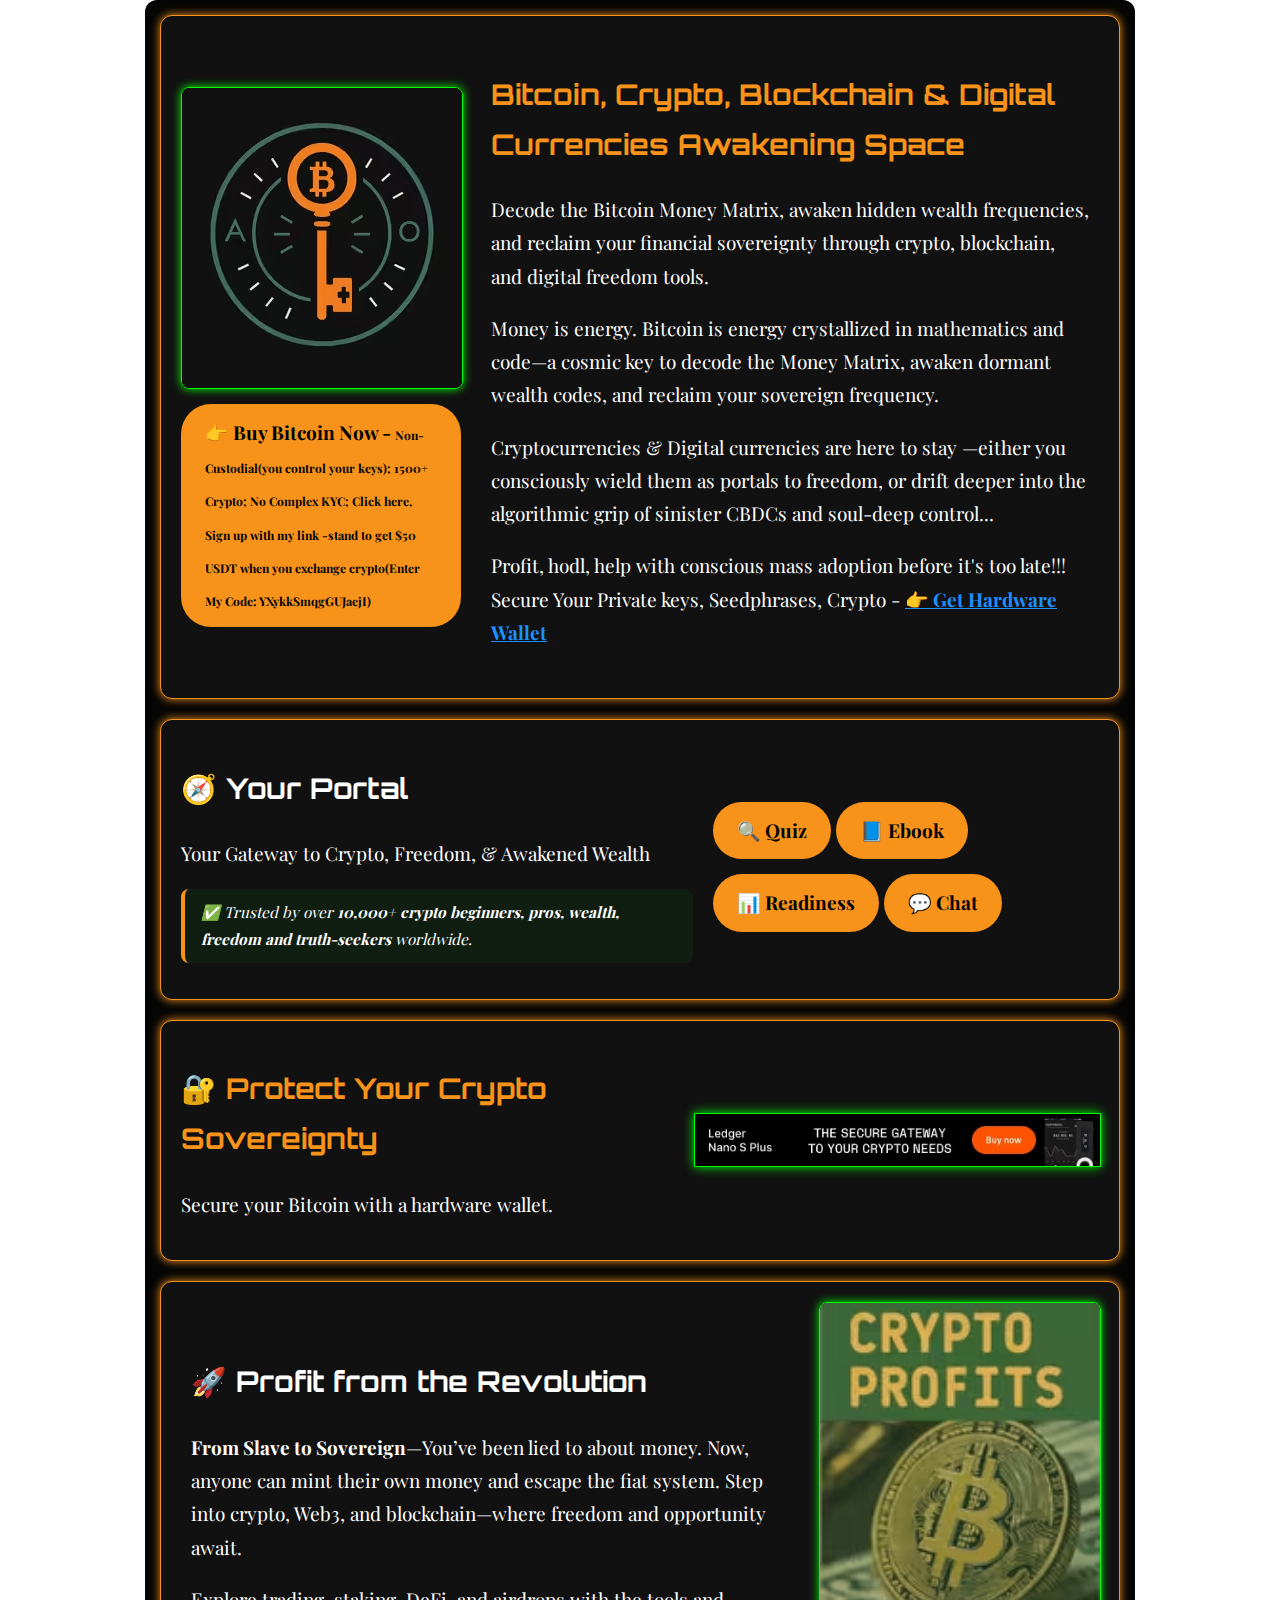
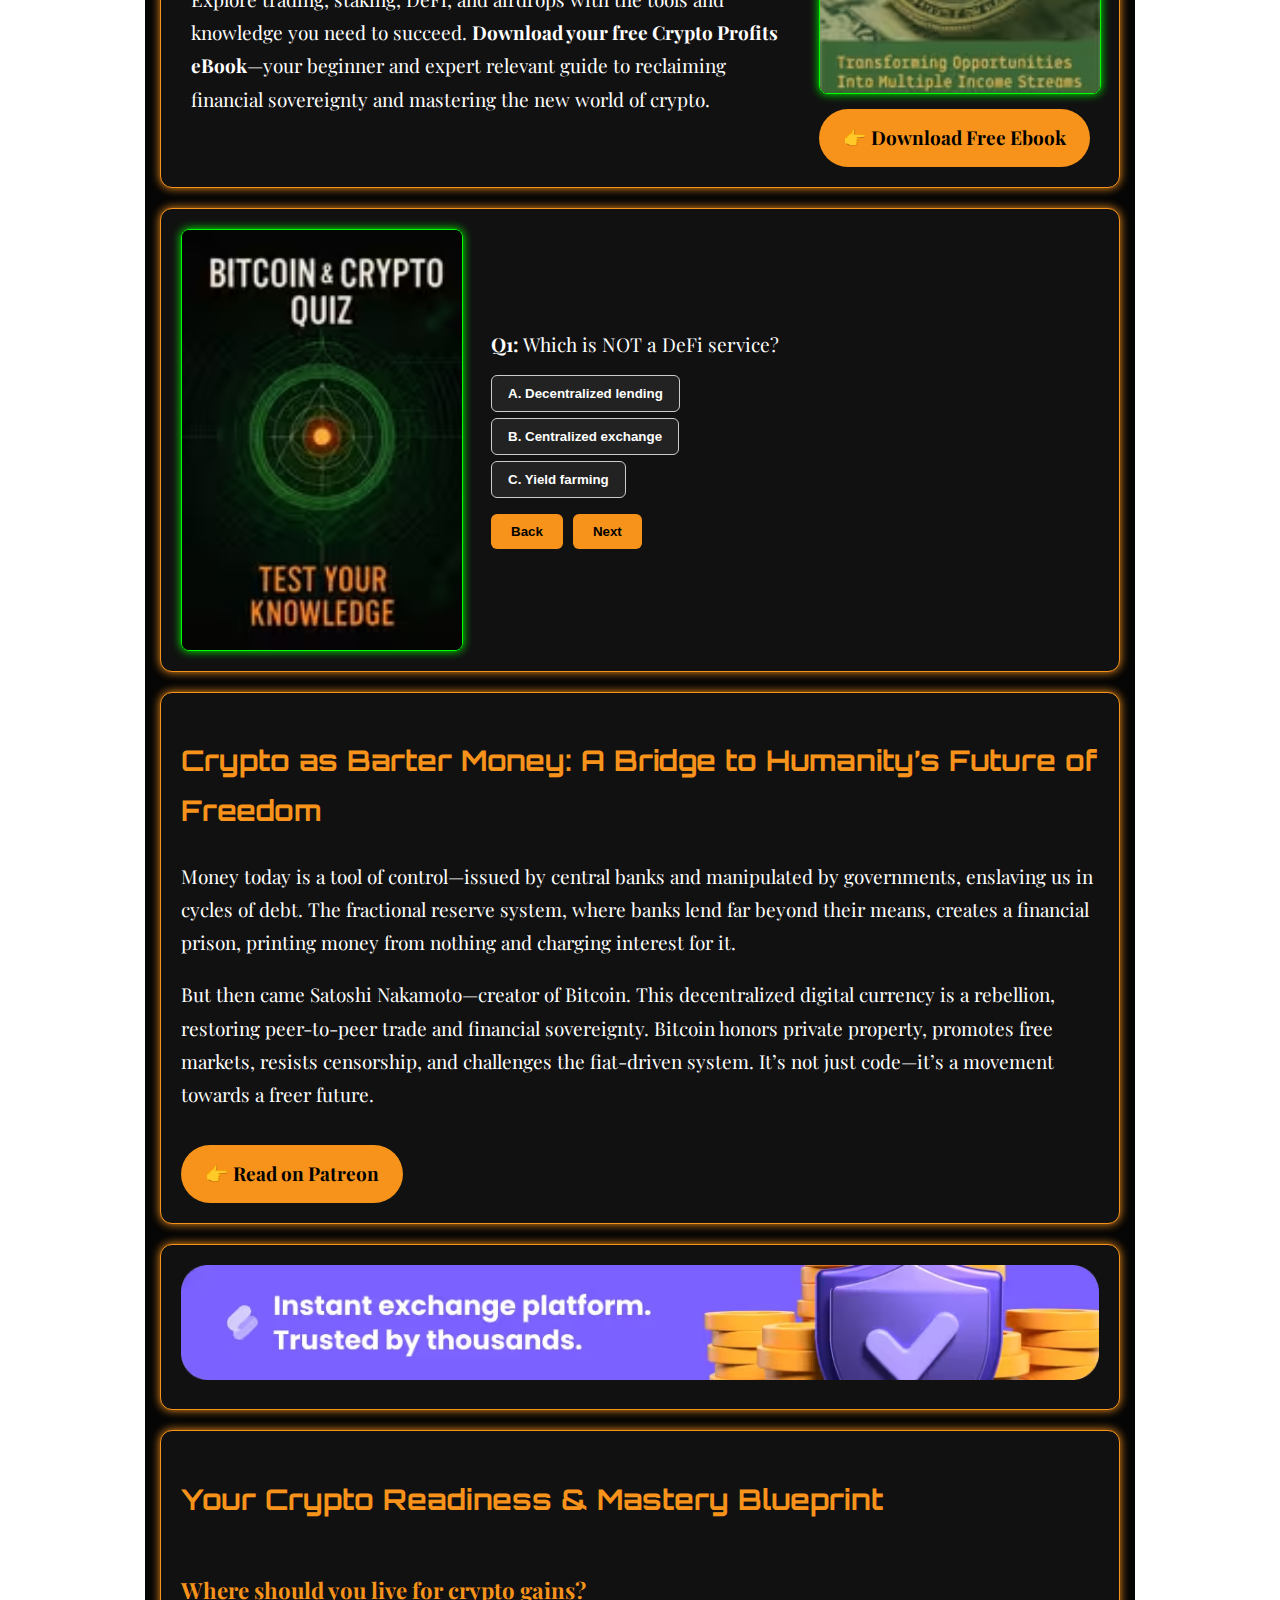
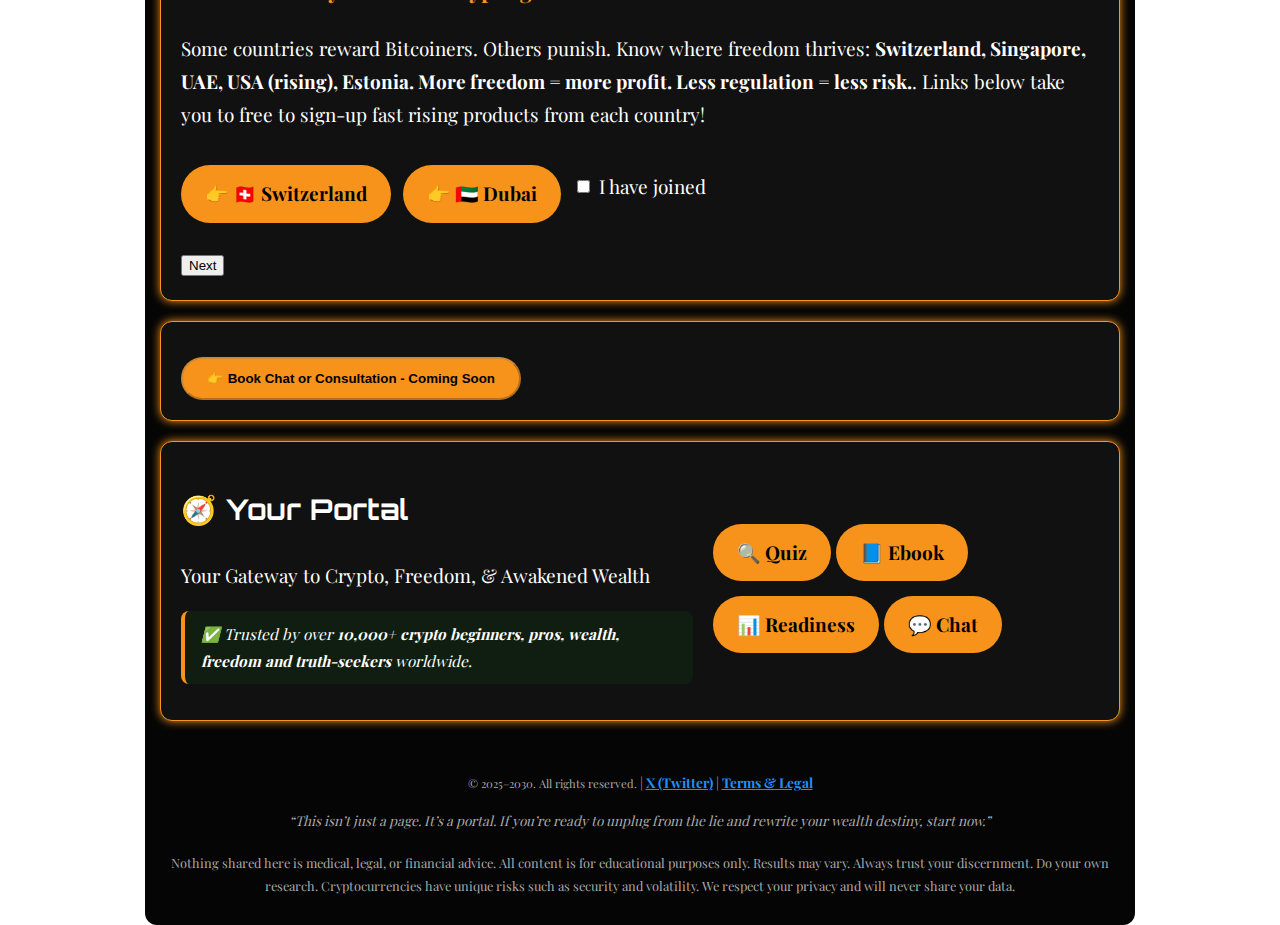
<file: index.html>
<!DOCTYPE html>
<html lang="en">

<head>
  <meta charset="UTF-8">
  <meta name="viewport" content="width=device-width, initial-scale=1">
  <meta http-equiv="X-UA-Compatible" content="IE=edge">
  <meta name="application-name" content="Bitcoin Awakening Space">
  <meta name="description"
    content="Discover BTC, Bitcoin, blockchain, Crypto, cryptocurrencies, and digital currencies. Decode the money matrix, resist control based CBDCs, and reclaim your sovereignty.">
  <meta property="og:title" content="Bitcoin Awakening | Crypto, Truth, Wealth, Sovereignty, Digital Currencies">
  <title>Bitcoin, Crypto, Blockchain & Digital Currencies Awakening Space | Decode the Money Matrix, Awaken Your Wealth
    & Reclaim Financial Sovereignty</title>
  <meta name="keywords"
    content="bitcoin, Spiritual Wealth, Universal Currencies, currency, what is bitcoin, reserve currency, Bitcoin, BTC, buy bitcoin, bitcoin awakening, crypto awakening, financial sovereignty, blockchain, crypto truth, spirituality, wealth, money, fiat collapse, CBDC resistance, digital currency, digital gold, money matrix, DeFi, tokenization, RWA, alpha, degen, financial freedom, satoshi nakamoto, NFT, metaverse, yield farming, bitcoin pump, financial revolution">
  <meta name="author" content="Candice Cizut">

  <!-- Security Headers -->
  <meta http-equiv="Content-Security-Policy" content="default-src 'self';
  frame-src 'self';
  style-src 'self' 'unsafe-inline';
  script-src 'self' 'unsafe-inline' https://www.googletagmanager.com;
  img-src 'self' https://www.google-analytics.com data:;
  connect-src 'self' https://www.google-analytics.com;
  font-src 'self';
  object-src 'none';
  base-uri 'self';
  form-action 'self';
  upgrade-insecure-requests;
  ">
  <meta http-equiv="X-Content-Type-Options" content="nosniff">
  <meta http-equiv="Referrer-Policy" content="strict-origin-when-cross-origin">
  <meta name="format-detection" content="telephone=no">
  <meta http-equiv="Permissions-Policy"
    content="geolocation=(), microphone=(), camera=(), fullscreen=(), payment=(), sync-xhr=()">
  <meta http-equiv="Strict-Transport-Security" content="max-age=31536000; includeSubDomains; preload">
  <meta http-equiv="Expect-CT" content="max-age=86400, enforce">
  <!-- Language-->
  <link rel="alternate" hreflang="x-default" href="https://bitcoinawakening.space">
  <!--Meta Triggers-->
  <meta name="rating" content="general">
  <meta name="revisit-after" content="7 days">
  <meta name="distribution" content="global">
  <link rel="canonical" href="https://bitcoinawakening.space/">
  <!-- Theme Colors -->
  <meta name="theme-color" content="#F7931A">
  <meta name="msapplication-navbutton-color" content="#F7931A">
  <!-- Robots -->
  <meta name="robots" content="index, follow, max-snippet:-1, max-image-preview:large, max-video-preview:-1">
  <meta name="googlebot" content="index, follow, max-snippet:-1, max-image-preview:large, max-video-preview:-1">
  <!-- Dublin Core Metadata -->
  <meta name="DC.title"
    content="Bitcoin| - Decode The cryptocurrencies Matrix | Bitcoin, Crypto, Blockchain & Digital Currencies Awakening Space">
  <meta name="DC.creator" content="Candice Cizut">
  <meta name="DC.description"
    content="Unplug from fiat deception. Awaken through Bitcoin and spiritual sovereignty. Join the rebellion today in Bitcoin, Crypto, Blockchain & Digital Currencies Awakening Space">
  <meta name="DC.language" content="en">
  <!-- Open Graph Meta -->
  <meta property="og:locale" content="en_US">
  <meta property="og:type" content="website">
  <meta property="og:url" content="https://bitcoinawakening.space">
  <meta property="og:description"
    content="This isn’t hype—it’s your rebel hotline out of the matrix. Decode Bitcoin. Own your future. Join Bitcoin Awakening Space today.">
  <meta property="og:image" content="https://bitcoinawakening.space/assets/images/og.png">
  <meta property="og:image:width" content="1200">
  <meta property="og:image:height" content="630">
  <meta property="og:image:alt" content="Bitcoin, Crypto, Blockchain & Digital Currencies Awakening Space" />
  <!-- Twitter Meta -->
  <meta name="twitter:card" content="summary_large_image">
  <meta name="twitter:site" content="@goldpillmentor">
  <meta name="twitter:creator" content="@goldpillmentor">
  <meta name="twitter:title" content="Bitcoin Awakening | Spiritual Sovereignty in a Digital Age">
  <meta name="twitter:description"
    content="Decode the crypto matrix, embrace Bitcoin truth, and reclaim your financial power with Bitcoin, Crypto, Blockchain & Digital Currencies Awakening Space. Join the rebellion now.">
  <meta name="twitter:image" content="https://bitcoinawakening.space/assets/images/og.png">
  <meta name="twitter:url" content="https://bitcoinawakening.space/">
  <!-- Web App Meta Tags -->
  <meta name="mobile-web-app-capable" content="yes">
  <meta name="apple-mobile-web-app-status-bar-style" content="black-translucent">
  <meta name="apple-mobile-web-app-title" content="Bitcoin and Cryptocurrencies">
  <!-- Favicon + Icons -->
  <link rel="icon" type="image/png" sizes="32x32" href="/assets/images/favicon/favicon-32x32.png">
  <link rel="icon" type="image/png" sizes="16x16" href="/assets/images/favicon/favicon-16x16.png">
  <link rel="apple-touch-icon" href="/assets/images/favicon/apple-touch-icon.png">
  <link rel="manifest" href="/assets/images/favicon/site.webmanifest">
  <link rel="stylesheet" href="/css/styles.css">
  <!-- Preload and Preconnect -->
  <link rel="preload" href="/css/styles.css" as="style">
  <link rel="preload" href="/webfonts/orbitron-v31-latin-regular.woff2" as="font" type="font/woff2"
    crossorigin="anonymous">
  <link rel="preload" href="/webfonts/orbitron-v31-latin-700.woff2" as="font" type="font/woff2" crossorigin="anonymous">
  <link rel="preload" href="/webfonts/playfair-display-v37-latin-regular.woff2" as="font" type="font/woff2"
    crossorigin="anonymous">
  <link rel="preload" href="/webfonts/playfair-display-v37-latin-700.woff2" as="font" type="font/woff2"
    crossorigin="anonymous">
  <link rel="preconnect" href="https://www.googletagmanager.com" crossorigin>
  <link rel="shortcut icon" href="favicon.ico">
  <link rel="icon" href="favicon.ico" />

  <!-- Fallback for older browsers that do not support onload -->
  <noscript>
    <link rel="stylesheet" href="/css/styles.css">
  </noscript>

  <!-- Google tag (gtag.js) -->
  <script async src="https://www.googletagmanager.com/gtag/js?id=G-7C2S9C9B6J"></script>
  <script>
    window.dataLayer = window.dataLayer || [];
    function gtag() { dataLayer.push(arguments); }
    gtag('js', new Date());
    gtag('config', 'G-7C2S9C9B6J');
  </script>

  <!-- Person Schema -->
  <script type="application/ld+json">
  {
    "@context": "https://schema.org",
    "@type": "Person",
    "name": "Candice Cizut",
    "url": "https://bitcoinawakening.space/",
    "sameAs": [
      "https://twitter.com/goldpillmentor",
      "https://patreon.com/CandiceCizut"
    ],
    "jobTitle": "Bitcoin Awakening Mentor",
    "image": "https://bitcoinawakening.space/assets/images/candice.png",
    "description": "Candice Cizut helps people awaken to the truth about Bitcoin, money, and spiritual sovereignty.",
    "worksFor": {
      "@type": "Organization",
      "name": "Bitcoin Awakening Space",
      "url": "https://bitcoinawakening.space/"
    },
    "knowsAbout": [
      "Bitcoin",
      "BitcoinSV",
      "Crypto Awakening",
      "CBDC Resistance",
      "Spiritual Wealth",
      "Financial Sovereignty",
      "Blockchain",
      "DeFi",
      "Conspiracy Truth",
      "The Money Matrix",
      "Digital Currencies",
      "Cryptocurrencies",
      "XRP"
    ]
  }
  </script>

  <!-- WebSite Schema -->
  <script type="application/ld+json">
    {
      "@context": "https://schema.org",
      "@type": "WebSite",
      "name": "Bitcoin Awakening Space",
      "url": "https://bitcoinawakening.space/",
      "potentialAction": {
        "@type": "SearchAction",
        "target": "https://bitcoinawakening.space/?s={search_term_string}",
        "query-input": "required name=search_term_string"
      }
    }
    </script>

  <!-- Organization Schema -->
  <script type="application/ld+json">
    {
      "@context": "https://schema.org",
      "@type": "Organization",
      "name": "Bitcoin Awakening Space",
      "url": "https://bitcoinawakening.space/",
      "logo": "https://bitcoinawakening.space/assets/images/BitcoinAwakeningLogo.png",
      "sameAs": [
        "https://twitter.com/goldpillmentor",
        "https://patreon.com/CandiceCizut"
      ]
    }
    </script>

  <!-- Start Breadcrumb Schema -->
  <script type="application/ld+json">
    {
      "@context": "https://schema.org",
      "@type": "BreadcrumbList",
      "itemListElement": [{
        "@type": "ListItem",
        "position": 1,
        "name": "Home",
        "item": "https://bitcoinawakening.space/"
      }]
    }
    </script>



</head>

<body>
  <main id="main" class="site-container">

    <!-- Section Template Start -->
    <section class="section box" aria-labelledby="bitcoin-header">
      <div class="img-col">
        <picture>
          <source srcset="/assets/images/BitcoinAwakeningLogo.avif" type="image/avif">
          <img width="300" height="300" src="/assets/images/BitcoinAwakeningLogo.png" alt="Bitcoin Freedom Concept"
            aria-label="Visual of financial freedom through Bitcoin" class="quiz-image">
        </picture>
        <!--Buy From SimpleSwap-->
        <a href="https://simpleswap.io/?ref=53160df239a3" class="cta-button" target="_blank" rel="noopener nofollow"
          aria-label="Buy Bitcoin From SimpleSwap Exchange">
          👉 Buy Bitcoin Now - <span class="small">Non-Custodial(you control your keys); 1500+ Crypto; No Complex KYC;
            Click here, Sign up with my link
            -stand to get $50 USDT when you exchange crypto(Enter My Code: YXykkSmqgGUJaejI) </span>
        </a>

      </div>

      <div class="text-col">
        <h2 class="orange">Bitcoin, Crypto, Blockchain & Digital Currencies Awakening Space</h2>
        <p>Decode the Bitcoin Money Matrix, awaken hidden wealth frequencies, and reclaim your financial sovereignty
          through crypto, blockchain, and digital freedom tools.</p>
        <p>Money is energy. Bitcoin is energy crystallized in mathematics and code—a cosmic key to decode the Money
          Matrix, awaken dormant wealth codes, and reclaim your sovereign frequency.</p>
        <p>Cryptocurrencies & Digital currencies are here to stay —either you consciously wield them as portals to
          freedom, or drift deeper into the algorithmic grip of sinister CBDCs and soul-deep control...</p>
        <p>Profit, hodl, help with conscious mass adoption before it's too late!!! Secure Your Private keys,
          Seedphrases, Crypto -
          <span>
            <a href="https://shop.ledger.com/?r=2bb804281544" target="_blank" rel="noopener nofollow"
              aria-label="Get Crypto Hardware Wallet Now">
              👉 Get Hardware Wallet
            </a>
          </span>
        </p>
      </div>
    </section>


    <!---Your Portal-->
    <section class="section box" aria-labelledby="portal-header-1">
      <header>
        <h2 id="portal-header-1" class="green">🧭 Your Portal</h2>
        <p id="portal-desc" class="subtitle">Your Gateway to Crypto, Freedom, & Awakened Wealth</p>
        <p class="trust-badge">
          ✅ Trusted by over <strong>10,000+ crypto beginners, pros, wealth, freedom and truth-seekers</strong>
          worldwide.
        </p>
      </header>
      <nav class="portal-nav">
        <a class="cta-button" href="#quiz" aria-label="Take the Bitcoin readiness quiz">🔍 Quiz</a>
        <a class="cta-button" href="#ebook" aria-label="Download the crypto awakening ebook">📘 Ebook</a>
        <a class="cta-button" href="#readiness" aria-label="Check your crypto readiness level">📊 Readiness</a>
        <a class="cta-button" href="#session" aria-label="Start a session or chat">💬 Chat</a>
      </nav>
    </section>

    <!--Ledger Wallet Promotion-->
    <section id="hardware" class="section box" aria-labelledby="ledger-header">
      <header>
        <h2 id="ledger-header" class="orange">🔐 Protect Your Crypto Sovereignty</h2>
        <p class="subtitle">Secure your Bitcoin with a hardware wallet.</p>
      </header>
      <a href="https://shop.ledger.com/pages/ledger-nano-s-plus/?r=2bb804281544" target="_blank" rel="noopener nofollow"
        aria-label="Buy Bitcoin and crypto hardware wallet from Ledger">
        <picture>
          <source srcset="/assets/images/ledger.avif" type="image/avif">
          <img width="468" height="60" loading="lazy" style="width: 100%; height: auto;" class="quiz-image"
            src="/assets/images/ledger.png" alt="Ledger Wallet - Buy Bitcoin and Crypto Hardware Wallet">
        </picture>
      </a>
    </section>

    <!--Ebook-->
    <section id="ebook" class="section box alt">
      <div class="img-col">
        <picture>
          <source srcset="/assets/images/ebook1.avif" type="image/avif">
          <img width="147" height="205" loading="lazy" style="width: 100%; height: auto;"
            src="/assets/images/ebook1.png" alt="Cryptocurrencies Profit From Multiple Income Streams"
            aria-label="Visual of financial freedom through Bitcoin" class="ebook-image">
        </picture>
        <a href="https://bitcoinawakening.space/CryptoProfits.pdf" class="cta-button" target="_blank"
          aria-label="Download Crypto Profits Free Ebook">👉
          Download Free Ebook </a>
      </div>
      <div class="text-col">
        <h2>🚀 Profit from the Revolution</h2>
        <p><strong>From Slave to Sovereign</strong>—You’ve been lied to about money. Now, anyone can mint their own
          money and escape the fiat system. Step into crypto, Web3, and blockchain—where freedom and opportunity
          await.
        </p>
        <p>Explore trading, staking, DeFi, and airdrops with the tools and knowledge you need to succeed.
          <strong>Download your free Crypto Profits eBook</strong>—your beginner and expert relevant guide to
          reclaiming financial sovereignty and mastering the new world of crypto.</p>
      </div>
    </section>

    <!-- Quiz Section -->
    <section id="quiz" class="section box">
      <!-- Image Column -->
      <div class="img-col">
        <picture>
          <source srcset="/assets/images/Quiz.avif" type="image/avif">
          <img loading="lazy" width="128" height="192" style="width: 100%; height: auto;" src="/assets/images/Quiz.png"
            alt="Bitcoin Freedom Concept" aria-label="Visual To Take Part in Crypto, Bitcoin Quiz" class="quiz-image">
        </picture>
      </div>

      <!-- Quiz Column -->
      <div class="text-col quiz-col">
        <div id="quiz-container"></div>

        <div id="quiz-controls">
          <button id="prevBtn">Back</button>
          <button id="nextBtn" disabled>Next</button>
        </div>

        <div id="quiz-result" style="display: none;">
          <p id="result-message"></p>
          <button onclick="restartQuiz()">🔄 Restart Quiz</button>
        </div>
      </div>
    </section>



    <!--- Patreon Article -->
    <section class="section box" aria-labelledby="crypto-article-heading">
      <div>
        <h2 id="crypto-article-heading" class="orange">Crypto as Barter Money: A Bridge to Humanity’s Future of
          Freedom
        </h2>
        <p class="intro">Money today is a tool of control—issued by central banks and manipulated by governments,
          enslaving us in cycles of debt. The fractional reserve system, where banks lend far beyond their means,
          creates a financial prison, printing money from nothing and charging interest for it.</p>
        <p>But then came Satoshi Nakamoto—creator of Bitcoin. This decentralized digital currency is a rebellion,
          restoring peer-to-peer trade and financial sovereignty. Bitcoin honors private property, promotes free
          markets, resists censorship, and challenges the fiat-driven system. It’s not just code—it’s a movement
          towards
          a freer future.</p>
        <a href="https://www.patreon.com/posts/crypto-as-barter-123843638?utm_medium=clipboard_copy&utm_source=copyLink&utm_campaign=postshare_creator&utm_content=join_link"
          class="cta-button" target="_blank" aria-label="Read Article Crypto as Barter" rel="noopener noreferrer">👉
          Read on Patreon</a>
      </div>
    </section>

    <!--SimpleSwap Ad-->
    <section class="section box">
      <a target="_blank" href="https://simpleswap.io/?ref=53160df239a3" rel="noopener noreferrer">
        <picture>
          <source srcset="/assets/images/simpleswap.avif" type="image/avif">
          <img width="956" height="120" loading="lazy" style="width: 100%; height: auto;"
            src="/assets/images/simpleswap.png" alt="SimpleSwap Instant Crypto Exchange">
        </picture>
      </a>
    </section>

    <!-- Readiness -->
    <section id="readiness" class="section box">
      <div class="readiness-container">
        <h2 class="orange">Your Crypto Readiness & Mastery Blueprint</h2>

        <!-- Step 1: Crypto-Friendly Countries -->
        <div class="readiness-slide active" id="step1">
          <div>
            <h3 class="orange">Where should you live for crypto gains?</h3>
            <p>
              Some countries reward Bitcoiners. Others punish. Know where freedom thrives:
              <strong>Switzerland, Singapore, UAE, USA (rising), Estonia. More freedom = more profit. Less regulation =
                less risk.</strong>. Links below take you to free to sign-up fast rising products from each country!
            </p>
            <!-- Inline CTA Buttons + Checkbox -->
            <div class="cta-row"
              style="display: flex; flex-wrap: wrap; align-items: center; gap: 12px; margin-top: 1em;">
              <a href="https://swissborg.com/" class="cta-button" target="_blank" rel="noopener noreferrer"
                aria-label="Join Swissborg">
                👉 🇨🇭 Switzerland
              </a>
              <a href="https://www.upay.best/register?inviteCode=KMIPG489" class="cta-button" target="_blank"
                rel="noopener noreferrer" aria-label="Join UPay Dubai">
                👉 🇦🇪 Dubai
              </a>
              <label style="display: flex; align-items: center; gap: 6px;">
                <input type="checkbox" />
                I have joined
              </label>
            </div>
            <div class="nav-buttons" style="margin-top: 1.25em;">
              <button onclick="nextSlide(1)" aria-label="Go to next step">Next</button>
            </div>
          </div>
        </div>

        <!-- Step 2:  Hardware Wallets-->
        <div class="readiness-slide" id="step2">
          <div>
            <h3 class="orange">Not your keys? Not your crypto.</h3>
            <p>
              Offline storage is the only sovereign way to hold Crypto and Bitcoin. Use a Ledger or Trezor—don’t store
              too much on
              crypto on exchanges💰 Store like a pro. Regain full control. ✅ Take your power back. Store your
              cryptocurrencies like a degen king.
            </p>
            <p></p>

            <!-- Inline CTA Buttons + Checkbox -->
            <div class="cta-row"
              style="display: flex; flex-wrap: wrap; align-items: center; gap: 12px; margin-top: 1em;">
              <a href="https://shop.ledger.com/pages/ledger-nano-s-plus/?r=2bb804281544" class="cta-button"
                target="_blank" rel="noopener noreferrer" aria-label="Buy Ledger Nano hardware wallet">
                🔒 Ledger Nano
              </a>
              <a href="https://affil.trezor.io/aff_c?offer_id=235&aff_id=1906" class="cta-button" target="_blank"
                rel="noopener noreferrer" aria-label="Buy Trezor hardware wallet">
                🛡️ Trezor Wallet
              </a>
              <label style="display: flex; align-items: center; gap: 6px;">
                <input type="checkbox" />
                I have bookmarked links
              </label>
            </div>

            <!-- Navigation Buttons -->
            <div class="nav-buttons" style="margin-top: 1.25em;">
              <button onclick="prevSlide(2)" aria-label="Go back to previous step">Back</button>
              <button onclick="nextSlide(2)" aria-label="Go to next step">Next</button>
            </div>
          </div>
        </div>

        <!-- Step 3: Crypto Mining -->
        <div class="readiness-slide" id="step3">
          <div>
            <h3 class="orange">Cloud mining is mostly hype.</h3>
            <p>
              Real gains come from staking and owning rigs, theres solutions for home mining. Mining using DappNode or
              Tari = passive
              power. 💡 We’ll show you what’s real vs rugged. ✅ Get Started Mining + Staking Crypto.
            </p>

            <!-- Inline CTA Buttons + Checkbox -->
            <div class="cta-row"
              style="display: flex; flex-wrap: wrap; align-items: center; gap: 12px; margin-top: 1em;">
              <a href="https://dappnode.com/" class="cta-button" target="_blank" rel="noopener noreferrer"
                aria-label="Mine Bitcoin, Ethereum, Gnosis with DappNode">
                💻 Buy DappNode
              </a>
              <a href="https://airdrop.tari.com?referralCode=5q566u1Jye" class="cta-button" target="_blank"
                rel="noopener noreferrer" aria-label="Mine Tari Blockchain">
                🌐 Mine Tari
              </a>
              <label style="display: flex; align-items: center; gap: 6px;">
                <input type="checkbox" />
                I bookmarked + downloaded Tari
              </label>
            </div>

            <!-- Navigation Buttons -->
            <div class="nav-buttons" style="margin-top: 1.25em;">
              <button onclick="prevSlide(3)" aria-label="Go back to previous step">Back</button>
              <button onclick="nextSlide(3)" aria-label="Go to next step">Next</button>
            </div>
          </div>
        </div>

        <!-- Step 4: Exchanges -->
        <div class="readiness-slide" id="step4">
          <div>
            <h3 class="orange">Yes, CEXs are centralized. But they’re still useful.</h3>
            <p>
              Binance, OKX, Coinbase etc = fiat on-ramps. Use their tools—don’t store all your coins there.
              🛠️ Extract alpha. Move with precision. ✅ Unlock our Centralized Exchange Guide + Promo Hacks. These 2
              picks run lots of promotion
            </p>

            <!-- Inline CTA Buttons + Checkbox -->
            <div class="cta-row"
              style="display: flex; flex-wrap: wrap; align-items: center; gap: 12px; margin-top: 1em;">
              <a href="https://www.bybit.com/invite?ref=LPOMEL8" class="cta-button" target="_blank"
                rel="noopener noreferrer" aria-label="Bybit Cryptocurrency Exchange">
                📈 Sign up free on Bybit
              </a>
              <a href="https://www.gate.io/signup/AVIWVVBZ?ref_type=103" class="cta-button" target="_blank"
                rel="noopener noreferrer" aria-label="Gate.io Cryptocurrency Exchange">
                🔁 Sign up free on Gate.io
              </a>
              <label style="display: flex; align-items: center; gap: 6px;">
                <input type="checkbox" />
                I signed up
              </label>
            </div>

            <!-- Navigation Buttons -->
            <div class="nav-buttons" style="margin-top: 1.25em;">
              <button onclick="prevSlide(4)" aria-label="Go back to previous step">Back</button>
              <button onclick="nextSlide(4)" aria-label="Go to next step">Next</button>
            </div>
          </div>
        </div>

        <!-- Step 5: Crypto Cards -->
        <div class="readiness-slide" id="step5">
          <div>
            <h3 class="orange">Want to spend Bitcoin like cash?</h3>
            <p>
              Crypto cards like Crypto.com, Coinbase, Upay make it easy. Swipe your gains without dumping to fiat.
              🔥 Flex your crypto flow. ✅ Unlock our Crypto Cards.
            </p>

            <!-- Inline CTA Buttons + Checkbox -->
            <div class="cta-row"
              style="display: flex; flex-wrap: wrap; align-items: center; gap: 12px; margin-top: 1em;">
              <a href="https://www.upay.best/register?inviteCode=KMIPG489" class="cta-button" target="_blank"
                rel="noopener noreferrer" aria-label="Activate your UPay Crypto Card">
                💳 UPay Card
              </a>
              <a href="https://crypto.com/cards" class="cta-button" target="_blank" rel="noopener noreferrer"
                aria-label="Activate your Crypto.com Card">
                💳 Crypto.com Card
              </a>
              <label style="display: flex; align-items: center; gap: 6px;">
                <input type="checkbox" />
                I have bookmarked links
              </label>
            </div>

            <!-- Navigation Buttons -->
            <div class="nav-buttons" style="margin-top: 1.25em;">
              <button onclick="prevSlide(5)" aria-label="Go back to previous step">Back</button>
              <button onclick="nextSlide(5)" aria-label="Go to next step">Next</button>
            </div>
          </div>
        </div>

        <!-- Step 6: Instant Swaps -->
        <div class="readiness-slide" id="step6">
          <div>
            <h3 class="orange">Need fast swaps? Go frictionless.</h3>
            <p>
              SimpleSwap and Changelly = fast flips, no complex KYC registrations. Ideal for trading low-cap tokens or
              chasing
              pumps.
              🌀 Master instant swap flows. ✅ Exchange wide variety of cryptocurrencies.
            </p>

            <!-- Inline CTA Buttons + Checkbox -->
            <div class="cta-row"
              style="display: flex; flex-wrap: wrap; align-items: center; gap: 12px; margin-top: 1em;">
              <a href="https://simpleswap.io/?ref=53160df239a3" class="cta-button" target="_blank"
                rel="noopener noreferrer" aria-label="SimpleSwap">
                ⚡ SimpleSwap
              </a>
              <a href="https://changelly.com/?from=btc&to=eth&amount=0.1&ref_id=bk9nydrvtp3m977z" class="cta-button"
                target="_blank" rel="noopener noreferrer" aria-label="Changelly">
                🔁 Changelly
              </a>
              <label style="display: flex; align-items: center; gap: 6px;">
                <input type="checkbox" />
                I have joined both
              </label>
            </div>

            <!-- Navigation Buttons -->
            <div class="nav-buttons" style="margin-top: 1.25em;">
              <button onclick="prevSlide(6)" aria-label="Go back to previous step">Back</button>
              <button onclick="nextSlide(6)" aria-label="Go to next step">Next</button>
            </div>
          </div>
        </div>

        <!-- Step 7: Peer2Peer -->
        <div class="readiness-slide" id="step7">
          <div>
            <h3 class="orange">P2P = true freedom trades.</h3>
            <p>
              Buy and sell crypto directly. Paxful, WazirX, Bybit P2P, etc = profit without middlemen.
              💹 There’s yield in the gaps. Play smart. ✅ Buy, Sell, Trade, Onramp, Offramp Peer To Peer.
            </p>

            <!-- Inline CTA Buttons + Checkbox -->
            <div class="cta-row"
              style="display: flex; flex-wrap: wrap; align-items: center; gap: 12px; margin-top: 1em;">
              <a href="https://paxful.com/register?r=BLQgD433mdR" class="cta-button" target="_blank"
                rel="noopener noreferrer" aria-label="Sign up free Paxful P2P">
                🧍 Sign up free Paxful P2P
              </a>
              <a href="https://www.bybit.com/invite?ref=LPOMEL8" class="cta-button" target="_blank"
                rel="noopener noreferrer" aria-label="Sign up free Bybit P2P">
                ⚖️ Sign up free Bybit P2P
              </a>
              <label style="display: flex; align-items: center; gap: 6px;">
                <input type="checkbox" />
                I have signed up
              </label>
            </div>

            <!-- Navigation Buttons -->
            <div class="nav-buttons" style="margin-top: 1.25em;">
              <button onclick="prevSlide(7)" aria-label="Go back to previous step">Back</button>
              <button onclick="nextSlide(7)" aria-label="Go to next step">Next</button>
            </div>
          </div>
        </div>


        <!-- Step 8: Web3 Identity -->
        <div class="readiness-slide" id="step8">
          <div>
            <h3 class="orange">Protect your identity, not just your wallet.</h3>
            <p>
              Worldcoin and Human Protocol = smart privacy preserving, blockchain powered ID. Prove you're human
              without giving up your soul. 🧠 Bitcoin + privacy-preserving id = sovereignty stack. Do not fall for web2
              identity where some even work with governments. ✅ Identity will be very key in our digital world!
            </p>

            <!-- Inline CTA Buttons + Checkbox -->
            <div class="cta-row"
              style="display: flex; flex-wrap: wrap; align-items: center; gap: 12px; margin-top: 1em;">
              <a href="https://world.org/" class="cta-button" target="_blank" rel="noopener noreferrer"
                aria-label="WorldCoin">
                🧠 WorldCoin
              </a>
              <a href="http://testnet.humanity.org/login?ref=bitcoinawakening" class="cta-button" target="_blank"
                rel="noopener noreferrer" aria-label="Humanity Web3 Identity">
                🕵️‍♂️ Human Protocol
              </a>
              <label style="display: flex; align-items: center; gap: 6px;">
                <input type="checkbox" />
                I’ll use privacy-preserving web3 identity
              </label>
            </div>

            <!-- Navigation Buttons -->
            <div class="nav-buttons" style="margin-top: 1.25em;">
              <button onclick="prevSlide(8)" aria-label="Go back to previous step">Back</button>
              <button onclick="nextSlide(8)" aria-label="Go to next step">Next</button>
            </div>
          </div>
        </div>

        <!-- Step 9: Crypto Taxes -->
        <div class="readiness-slide" id="step9">
          <div>
            <h3 class="orange">The Taxman Always Wins—Unless You Do First.</h3>
            <p>
              Millions traded. Few prepared. Based on onchain data, CEX withdrawals, and leaked sales logs—many got rekt
              by
              surprise audits. Some even lost gains they never cashed out.
              <strong>The taxman may come for you.</strong>
            </p>
            <p>
              🧾 Master your tax calcs. Understand capital gains, staking income, and your total tax bill. <strong>Win
                by
                understanding tax before they understand you.</strong>
            </p>
            <p>
              ✅ Don’t pay $2,000 to shady consultants. Automate everything with the best crypto tax software in the
              game.
            </p>

            <!-- Inline CTA Buttons + Checkbox -->
            <div class="cta-row"
              style="display: flex; flex-wrap: wrap; align-items: center; gap: 12px; margin-top: 1em;">
              <a href="https://koinly.io/?via=yourreferralcode" class="cta-button" target="_blank"
                rel="noopener noreferrer" aria-label="Koinly Crypto Tax Tool">
                💸 Get Koinly
              </a>
              <a href="https://coinledger.io?fpr=yourreferralcode" class="cta-button" target="_blank"
                rel="noopener noreferrer" aria-label="CoinLedger Crypto Tax Tool">
                🧮 Get CoinLedger
              </a>
              <label style="display: flex; align-items: center; gap: 6px;">
                <input type="checkbox" />
                Signed up - will use these tax tools
              </label>
            </div>

            <!-- Navigation Buttons -->
            <div class="nav-buttons" style="margin-top: 1.25em;">
              <button onclick="prevSlide(9)" aria-label="Go back to previous step">Back</button>
            </div>
          </div>
        </div>

    </section>

    <!--Consult-->
    <section class="section box" id="session">
      <button class="cta-button" aria-label="Booking not available yet" disabled>
        👉 Book Chat or Consultation - Coming Soon
      </button>
    </section>

    <!---Your Portal-->
    <section class="section box" aria-labelledby="portal-header-2">
      <header>
        <h2 id="portal-header-2" class="green">🧭 Your Portal</h2>
        <p id="portal-desc" class="subtitle">Your Gateway to Crypto, Freedom, & Awakened Wealth</p>
        <p class="trust-badge">
          ✅ Trusted by over <strong>10,000+ crypto beginners, pros, wealth, freedom and truth-seekers</strong>
          worldwide.
        </p>
      </header>
      <nav class="portal-nav">
        <a class="cta-button" href="#quiz" aria-label="Take the Bitcoin readiness quiz">🔍 Quiz</a>
        <a class="cta-button" href="#ebook" aria-label="Download the crypto awakening ebook">📘 Ebook</a>
        <a class="cta-button" href="#readiness" aria-label="Check your crypto readiness level">📊 Readiness</a>
        <a class="cta-button" href="#session" aria-label="Start a session or chat">💬 Chat</a>
      </nav>
    </section>

    <footer class="footer" aria-label="Site Footer">
      <p>
        <small>&copy; 2025–2030. All rights reserved.</small> |
        <a href="https://x.com/goldpillmentor" target="_blank" rel="noopener noreferrer"
          aria-label="Follow Goldpillmentor on Twitter">X (Twitter)</a> |
        <a href="#legal" aria-label="View Terms, Privacy, Disclaimer & Legal information">Terms & Legal</a>
      </p>

      <blockquote class="quote">
        “This isn’t just a page. It’s a portal. If you’re ready to unplug from the lie and rewrite your wealth
        destiny,
        start now.”
      </blockquote>

      <div id="legal" style="font-size: 0.8rem; margin-top: 20px;">
        <p>
          Nothing shared here is medical, legal, or financial advice. All content is for educational purposes only.
          Results may vary. Always trust your discernment. Do your own research. Cryptocurrencies have unique risks
          such
          as security and volatility. We respect your privacy and will never share your data.
        </p>
      </div>
    </footer>


  </main>
  <script>
    // ==========================
    // Step Navigation Functions
    // ==========================

    function nextSlide(current) {
      const currentStep = document.getElementById(`step${current}`);
      const nextStep = document.getElementById(`step${current + 1}`);
      if (currentStep && nextStep) {
        currentStep.classList.remove("active");
        nextStep.classList.add("active");
      }
    }

    function prevSlide(current) {
      const currentStep = document.getElementById(`step${current}`);
      const prevStep = document.getElementById(`step${current - 1}`);
      if (currentStep && prevStep) {
        currentStep.classList.remove("active");
        prevStep.classList.add("active");
      }
    }

    // ==========================
    // Quiz Functionality
    // ==========================

    document.addEventListener("DOMContentLoaded", () => {

      const quizData = [
        {
          question: "Which is NOT a DeFi service?",
          options: ["A. Decentralized lending", "B. Centralized exchange", "C. Yield farming"],
          answer: 1,
        },
        {
          question: "Which layer powers smart contracts on Bitcoin?",
          options: ["A. Lightning", "B. Stacks", "C. Ethereum"],
          answer: 1,
        },
        {
          question: "What's a private key?",
          options: ["A. Your wallet address", "B. Seed phrase", "C. Key to Unlock to your funds"],
          answer: 2,
        },
        {
          question: "What is the total supply of Bitcoin?",
          options: ["A. 21 million", "B. 18 million", "C. 50 million"],
          answer: 0,
        },
        {
          question: "What is a Bitcoin block reward?",
          options: ["A. Interest on savings", "B. Reward for mining a block", "C. Airdrop from exchanges"],
          answer: 1,
        },
        {
          question: "Which blockchain is considered a Layer 1 solution?",
          options: ["A. Polygon", "B. Ethereum", "C. Arbitrum"],
          answer: 1,
        },
        {
          question: "What is yield farming in DeFi?",
          options: ["A. Borrowing funds from decentralized lenders", "B. Earning rewards by staking tokens in liquidity pools", "C. Trading tokens on a decentralized exchange"],
          answer: 1,
        },
        {
          question: "What is the smallest unit of Bitcoin?",
          options: ["A. Bit", "B. MicroBTC", "C. Satoshi"],
          answer: 2,
        },
        {
          question: "What is a “cold wallet”?",
          options: ["A. Hardware or paper storage", "B. Exchange storage", "C. Online storage"],
          answer: 0,
        },
        {
          question: "Which consensus mechanism does Bitcoin use?",
          options: ["A. Proof of Stake", "B. Delegated Proof of Stake", "C. Proof of Work"],
          answer: 2,
        },
        {
          question: "What is a Bitcoin halving event?",
          options: ["A. Bitcoin transaction fees are reduced", "B. Bitcoin supply is halved", "C. Block reward is reduced by half"],
          answer: 2,
        },
        {
          question: "What does “Bitcoin maximalism” refer to?",
          options: ["A. Support for all cryptocurrencies", "B. Belief Bitcoin will dominate as the only cryptocurrency", "C. Rejecting fiat currencies"],
          answer: 1,
        },
        {
          question: "What is a “smart contract”?",
          options: ["A. Code on blockchain that automatically executes when conditions are met or enforces conditions", "B. A wallet for holding assets", "C. A type of security token"],
          answer: 0,
        },
        {
          question: "Which of the following is NOT a DeFi lending protocol?",
          options: ["A. Compound", "B. Aave", "C. ProBit"],
          answer: 2,
        },
        {
          question: "What is a “seed phrase”?",
          options: ["A. A Bitcoin mining code", "B. A list of recovery words to restore a wallet", "C. A public address to receive funds"],
          answer: 1,
        },
        {
          question: "What does it mean to “sign” a Bitcoin transaction?",
          options: ["A. Verifying your identity", "B. Authorizing the transaction with your private key", "C. Adding a transaction fee"],
          answer: 1,
        },
        {
          question: "What is a “lightning network”?",
          options: ["A. A Bitcoin mining algorithm", "B. A crypto exchange network", "C. A secondary payment layer for faster transactions"],
          answer: 2,
        },
        {
          question: "Which of the following is a risk of using an exchange wallet?",
          options: ["A. Exchange hacks", "B. Fee flactuations", "C. Bonus promotions"],
          answer: 0,
        },
        {
          question: "Which statement is true about Bitcoin transactions?",
          options: ["A. Transactions are irreversible", "B. Transactions are private", "C. Transactions are free"],
          answer: 0,
        },
        {
          question: "What does “impermanent loss” mean in liquidity pools?",
          options: ["A. Loss of value due to price fluctuations between paired tokens", "B. Loss of assets when tokens are unstaked", "C. Loss of rewards from farming due to contract failure"],
          answer: 0,
        }
      ];

      let currentQuestion = 0;
      let userScore = 0;
      const userAnswers = [];

      const container = document.getElementById("quiz-container");
      const prevBtn = document.getElementById("prevBtn");
      const nextBtn = document.getElementById("nextBtn");

      if (!container || !prevBtn || !nextBtn) {
        console.error("Quiz container or buttons not found!");
        return;
      }

      // Function to render each question
      function renderQuestion(index) {
        const q = quizData[index];

        container.innerHTML = `
          <div class="quiz-question"><strong>Q${index + 1}:</strong> ${q.question}</div>
          <div class="quiz-options">
            ${q.options
            .map(
              (opt, i) => `<button onclick="selectAnswer(${i})" id="option-${i}">${opt}</button>`
            )
            .join("")}
          </div>
        `;

        // Disable prev and next buttons as needed
        prevBtn.disabled = index === 0;
        nextBtn.disabled = true;
      }

      // Expose selectAnswer to global so inline onclick works
      window.selectAnswer = function (selected) {
        const q = quizData[currentQuestion];
        const buttons = document.querySelectorAll(".quiz-options button");

        buttons.forEach((btn, i) => {
          btn.disabled = true;
          if (i === q.answer) {
            btn.classList.add("correct");
          } else if (i === selected) {
            btn.classList.add("wrong");
          }
        });

        if (selected === q.answer) {
          userScore++;
        }

        userAnswers[currentQuestion] = selected;
        nextBtn.disabled = false;
      };

      function nextQuestion() {
        currentQuestion++;
        if (currentQuestion < quizData.length) {
          renderQuestion(currentQuestion);
        } else {
          showResults();
        }
      }

      function prevQuestion() {
        if (currentQuestion > 0) {
          currentQuestion--;
          renderQuestion(currentQuestion);
        }
      }

      function showResults() {
        container.style.display = "none";
        document.getElementById("quiz-controls").style.display = "none";
        const resultDiv = document.getElementById("quiz-result");

        const scorePercent = Math.round((userScore / quizData.length) * 100);
        resultDiv.style.display = "block";

        document.getElementById("result-message").innerText =
          scorePercent >= 80
            ? `🎉 Congratulations! You passed with ${scorePercent}%`
            : `🔁 You scored ${scorePercent}%. Try again to pass!`;
      }

      window.restartQuiz = function () {
        currentQuestion = 0;
        userScore = 0;
        userAnswers.length = 0;
        document.getElementById("quiz-result").style.display = "none";
        container.style.display = "block";
        document.getElementById("quiz-controls").style.display = "flex";
        renderQuestion(currentQuestion);
      };

      // Only initialize if quiz container exists on page
      if (container && prevBtn && nextBtn) {
        prevBtn.addEventListener("click", prevQuestion);
        nextBtn.addEventListener("click", nextQuestion);
        renderQuestion(currentQuestion);
      } else {
        console.error("Quiz container or buttons not found!");
      }
    });
  </script>
</body>

</html>
</file>
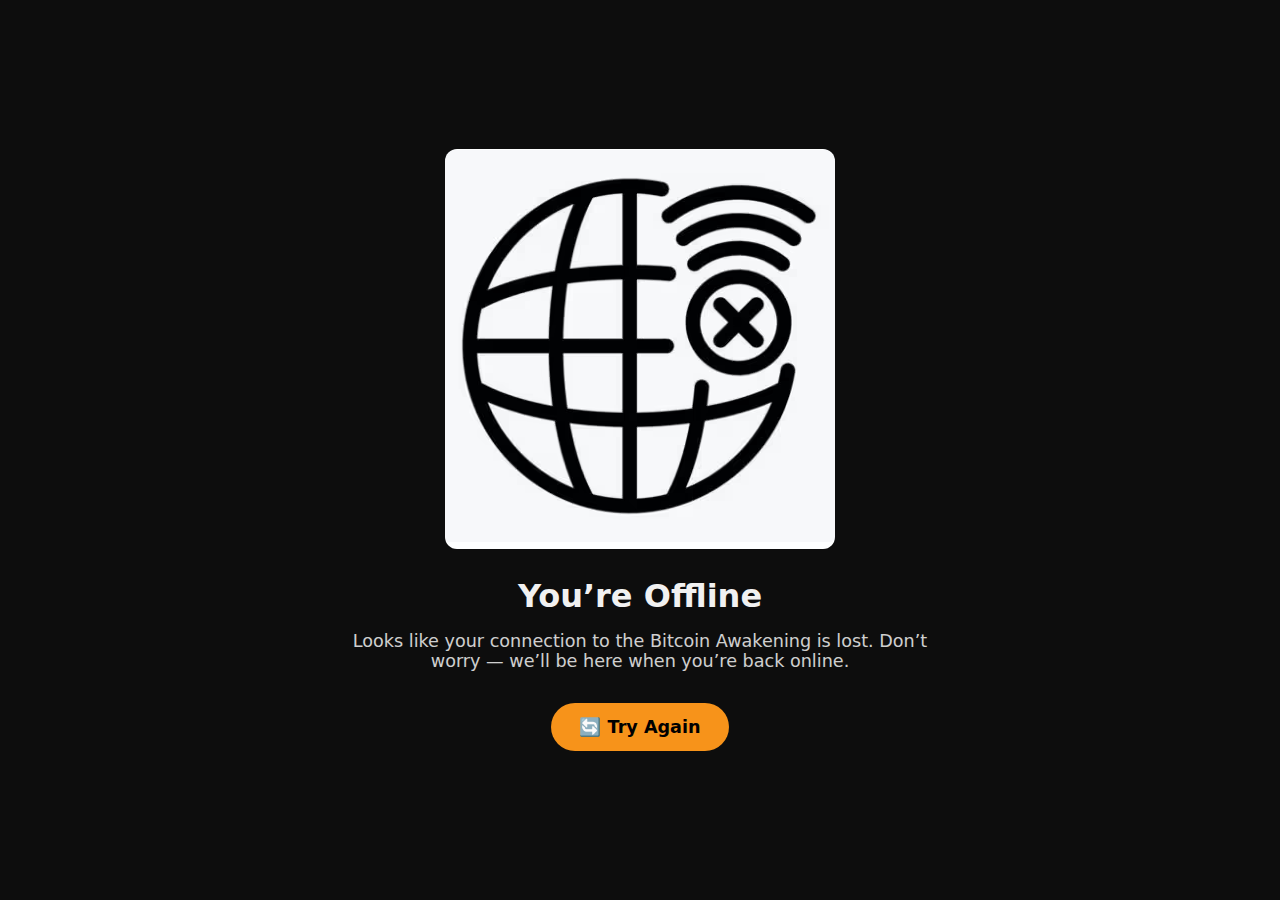
<file: offline.html>
<!-- offline.html -->
<!DOCTYPE html>
<html lang="en">

<head>
  <meta charset="UTF-8" />
  <meta name="viewport" content="width=device-width, initial-scale=1.0" />
  <meta name="description" content="Bitcoin Awakening – You're currently offline. Reconnect to explore Bitcoin truth and digital freedom." />
  <meta property="og:title" content="You're Offline | Bitcoin Awakening" />
  <meta property="og:description" content="You’ve gone offline. The Bitcoin truth will be here when you return." />
  <meta property="og:image" content="assets/images/offline.png" />
  <meta property="og:url" content="https://bitcoinawakening.space/offline.html" />
  <meta name="twitter:card" content="summary_large_image" />
  <meta name="twitter:title" content="You're Offline | Bitcoin Awakening" />
  <meta name="twitter:description" content="You're disconnected — but we'll be here when you're back online." />
  <meta name="twitter:image" content="assets/images/offline.png" />
  <meta name="robots" content="noindex, nofollow" />
  <link rel="canonical" href="https://bitcoinawakening.space/offline.html" />
  <link rel="icon" href="assets/icons/favicon.ico" />
  <title>You’re Offline | Bitcoin Awakening</title>
  <style>
    :root {
      --bitcoin-orange: #f7931a;
      --dark-bg: #0d0d0d;
      --text-color: #f1f1f1;
    }

    * {
      margin: 0;
      padding: 0;
      box-sizing: border-box;
    }

    body {
      font-family: system-ui, sans-serif;
      background-color: var(--dark-bg);
      color: var(--text-color);
      display: flex;
      justify-content: center;
      align-items: center;
      height: 100vh;
      text-align: center;
      padding: 20px;
    }

    .content {
      max-width: 600px;
      animation: fadeIn 0.6s ease-in-out;
    }

    @keyframes fadeIn {
      from {
        opacity: 0;
        transform: translateY(20px);
      }

      to {
        opacity: 1;
        transform: translateY(0);
      }
    }

    .content picture {
      display: block;
      margin-bottom: 1.5rem;
    }

    .content img {
      max-width: 100%;
      height: auto;
      border-radius: 12px;
    }

    h1 {
      font-size: 2rem;
      margin-bottom: 1rem;
    }

    p {
      font-size: 1.1rem;
      margin-bottom: 2rem;
      opacity: 0.85;
    }

    .cta-buttons a {
      display: inline-block;
      padding: 14px 28px;
      background-color: var(--bitcoin-orange);
      color: #000;
      text-decoration: none;
      font-weight: bold;
      border-radius: 30px;
      font-size: 1.1rem;
      transition: all 0.3s ease;
    }

    .cta-buttons a:hover {
      transform: scale(1.05);
      box-shadow: 0 0 10px var(--bitcoin-orange);
    }
  </style>
</head>

<body>
  <main class="content" role="main" aria-label="Offline message for Bitcoin Awakening">
    <picture>
      <source srcset="assets/images/offline.avif" type="image/avif" />
      <source srcset="assets/images/offline.webp" type="image/webp" />
      <img src="assets/images/offline.png" alt="Offline - Disconnected from Bitcoin Awakening" width="390" height="400" loading="lazy" />
    </picture>
    <h1>You’re Offline</h1>
    <p>Looks like your connection to the Bitcoin Awakening is lost. Don’t worry — we’ll be here when you’re back online.</p>
    <div class="cta-buttons">
      <a href="/" aria-label="Try reconnecting to Bitcoin Awakening">🔄 Try Again</a>
    </div>
  </main>
</body>

</html>
</file>
<file: css/styles.css>
@font-face{font-family:'Orbitron';font-style:normal;font-weight:400;font-display:swap;src:url(../webfonts/orbitron-v31-latin-regular.woff2) format('woff2')}@font-face{font-family:'Orbitron';font-style:normal;font-weight:700;font-display:swap;src:url(../webfonts/orbitron-v31-latin-700.woff2) format('woff2')}@font-face{font-family:'Playfair Display';font-style:normal;font-weight:400;font-display:swap;src:url(../webfonts/playfair-display-v37-latin-regular.woff2) format('woff2')}@font-face{font-family:'Playfair Display';font-style:normal;font-weight:700;font-display:swap;src:url(../webfonts/playfair-display-v37-latin-700.woff2) format('woff2')}:root{--bitcoin-orange:#F7931A;--rebel-green:#008F11;--cosmic-black:#000000fa;--pure-white:#ffffff;--container-width:960px}html{scroll-behavior:smooth}body{background:var(--pure-white);margin:0;font-family:'Playfair Display',sans-serif;font-size:19px;line-height:1.75;color:var(--cosmic-black)}h2{font-family:'Orbitron',sans-serif}a{color:#1e90ff;text-decoration:underline;font-weight:700}a:hover{text-decoration:underline}button:focus,a:focus{outline:3px solid var(--bitcoin-orange);outline-offset:4px}.small{font-size:.75rem}.site-container{max-width:var(--container-width);margin:0 auto;padding:15px;background-color:var(--cosmic-black);color:var(--pure-white);border-radius:12px}.section.box{display:flex;flex-direction:row;align-items:center;border:1px solid var(--bitcoin-orange);box-shadow:0 0 10px var(--bitcoin-orange);border-radius:12px;margin-bottom:20px;padding:20px;gap:20px;background-color:#111}.section.box.alt{flex-direction:row-reverse}.quiz-image,.ebook-image{max-width:100%;display:block;margin:0 auto;border:1px solid lime;box-shadow:0 0 10px lime}.img-col{flex:1 1 30%;max-width:280px}.img-col img{width:100%;border-radius:8px;object-fit:cover}.text-col{flex:2;padding:10px;max-width:700px}.orange{color:var(--bitcoin-orange)}.cta-button{display:inline-block;padding:12px 24px;margin-top:15px;background:var(--bitcoin-orange);color:#000;font-weight:700;border-radius:30px;text-decoration:none;transition:all 0.3s ease}.cta-button:hover{transform:translateY(-2px)}.final-cta{text-align:center;padding:40px 20px;border-radius:12px;background:linear-gradient(to right,rgb(247 147 26 / .1),rgb(0 143 17 / .1))}.footer{text-align:center;font-size:.85rem;margin-top:50px;color:#aaa}.quote{font-style:italic;margin-top:8px}.readiness-slide{display:none;transition:all 0.3s ease-in-out}.readiness-slide.active{display:flex;justify-content:space-between;gap:1.5rem}.slide-text{width:66%}@media (max-width:768px){.section.box,.section.box.alt{flex-direction:column!important}.img-col,.text-col{max-width:100%;flex:1}.cta-button{font-size:14px;padding:10px 18px}#quiz .img-col{display:none!important}}.quiz-col{font-size:1.2rem;line-height:1.5}#quiz-container{margin-bottom:1rem}.quiz-question{margin-bottom:1rem}.quiz-options button{display:block;margin:6px 0;padding:10px 16px;border-radius:6px;border:1px solid #ccc;background:#222;color:#fff;text-align:left;font-weight:700;cursor:pointer;transition:background 0.2s ease}.quiz-options button:hover{background:var(--bitcoin-orange);color:#000}.quiz-options button.correct{background-color:#00c851;color:#000}.quiz-options button.wrong{background-color:#f44;color:#000}#quiz-controls{margin-top:1rem;display:flex;gap:10px}#quiz-controls button{padding:10px 20px;border:none;border-radius:6px;font-weight:700;cursor:pointer;background:var(--bitcoin-orange);color:#000}#quiz-result{margin-top:1.5rem;padding:1rem;background:#1c1c1c;border:1px solid var(--rebel-green);border-radius:10px}#quiz-result p{font-weight:700;font-size:1.3rem;color:var(--bitcoin-orange)}.trust-badge{font-size:.95rem;color:var(--pure-white);background:rgb(0 143 17 / .1);border-left:4px solid var(--bitcoin-orange);padding:10px 16px;border-radius:8px;margin:1rem 0;font-style:italic}
</file>
